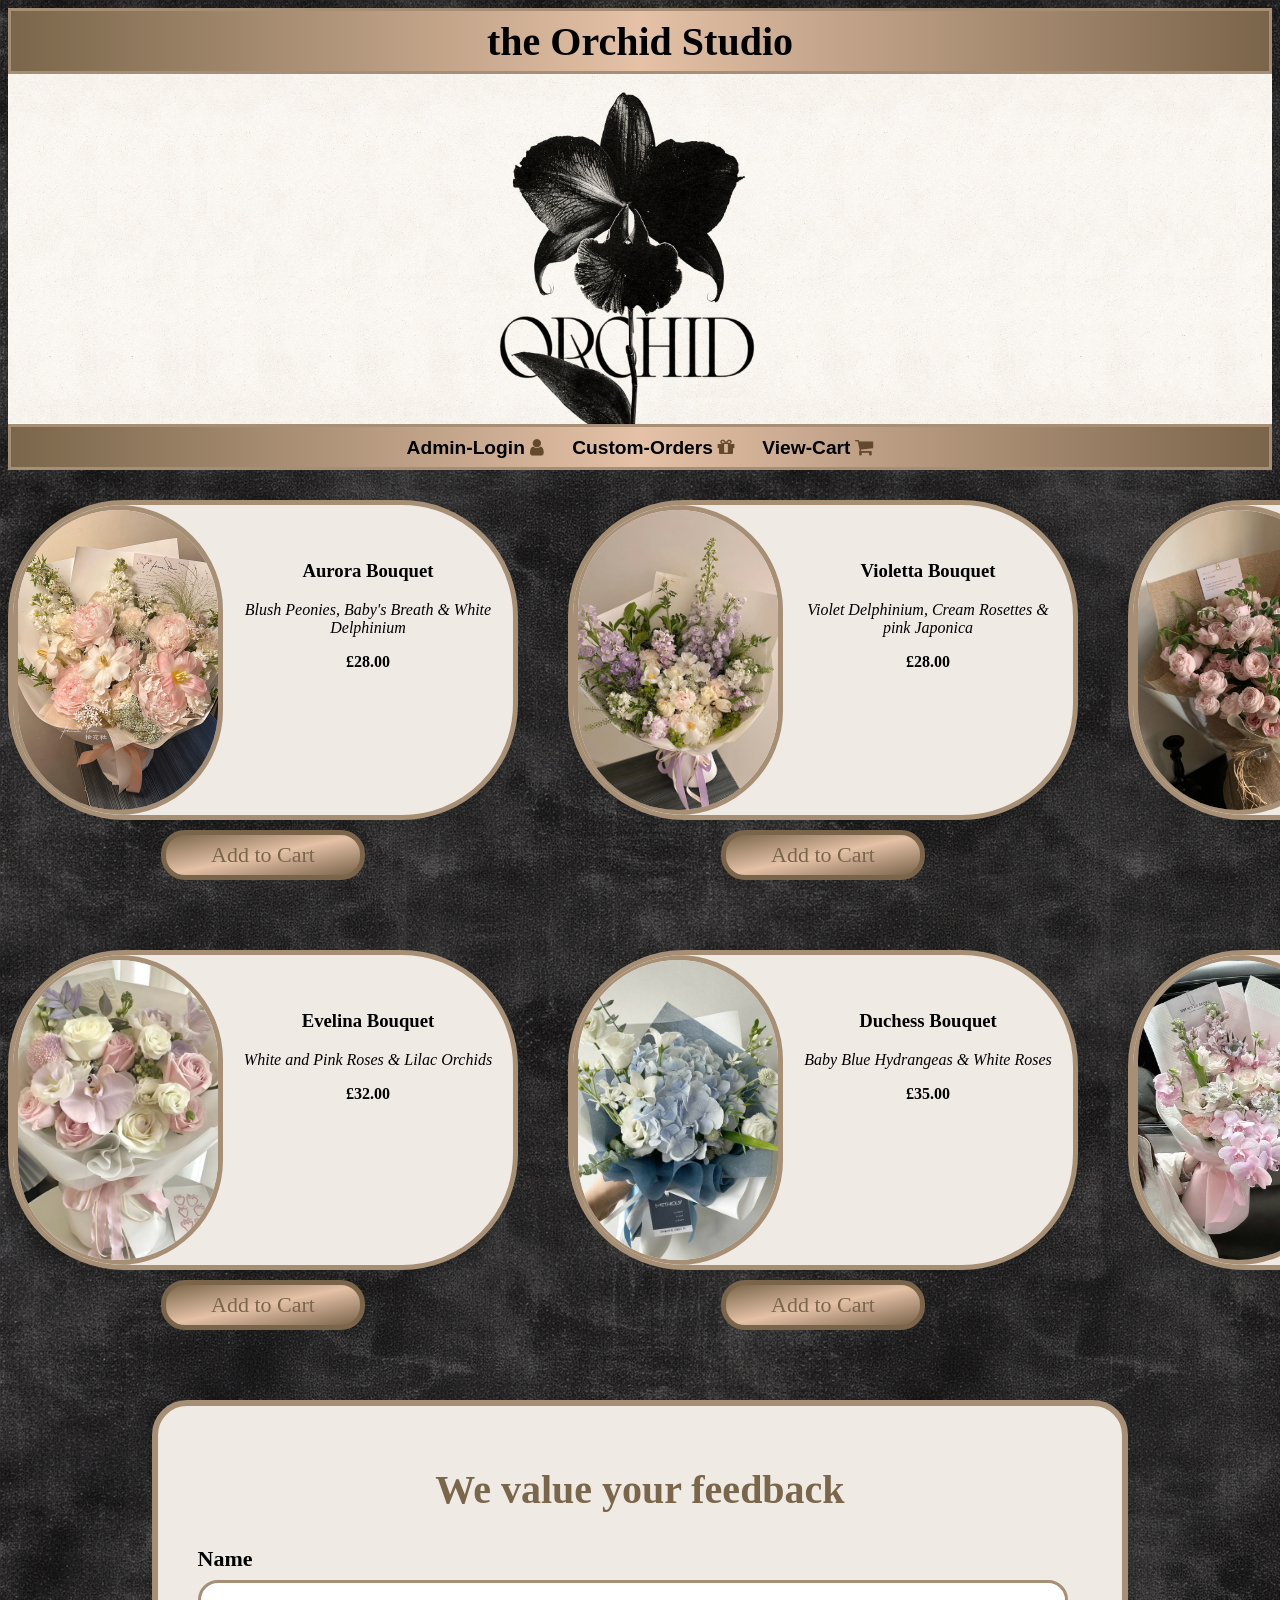
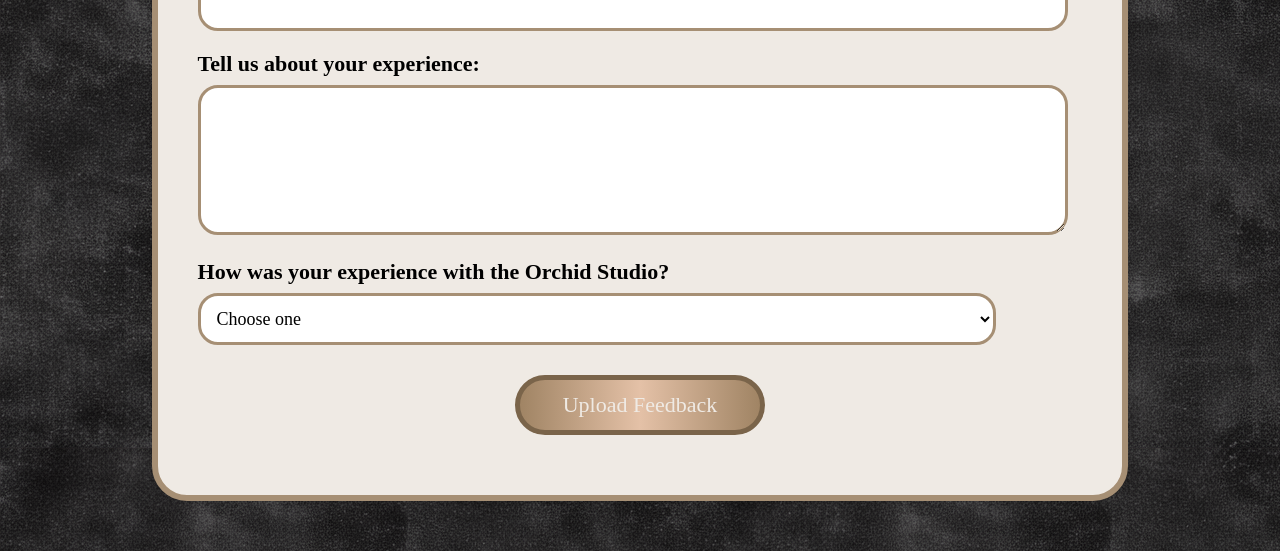
<file: index.html>
<!DOCTYPE html>
<html lang="en">
<!--Head START-->
    <head>
    <meta charset="utf-8">
    <meta name="viewport" content="width=device-width, initial-scale=1.0">
    <title>Florist Website</title>
<!--link to CSS file-->
    <link rel="stylesheet" href="style.css">
    <link rel="stylesheet" href="https://cdnjs.cloudflare.com/ajax/libs/font-awesome/4.7.0/css/font-awesome.min.css">
</head>
<!--Head END-->

<!--Body-->
<!--<nav id="navigation_bar"></nav>-->
    <body>
        <header id="header_bar"><h2 id="web_title">the Orchid Studio</h2></header>
        <div id="header"></div>
        <nav id="navigation_bar">
            <a href="admin_login.php" class="btn">Admin-Login<i class="fa fa-user"></i></a>
            <a href="order.html" class="btn">Custom-Orders<i class="fa fa-gift"></i></a>
            <a href="shopping_cart.html" class="btn">View-Cart<i class="fa fa-shopping-cart"></i></a>
        </nav>
        
<!--Products-->

<div class="card-container">

 <div class="card_wrapper">
     <div class="card">
        <img src="Images/PinkBouquet.jpg" alt="Bouquet of Peonies">
        <div class="card-content">
            <h3>Aurora Bouquet</h3>
            <p class="description">Blush Peonies, Baby's Breath & White Delphinium</p>
            <p class="price">£28.00</p>
        </div>
    </div>
    <button class="add_to_cart" data-id="1">Add to Cart</button>
</div>

<div class="card_wrapper"> 
     <div class="card">
        <img src="Images/PurpleBouquet.jpg" alt="Bouquet of Rosettes">
        <div class="card-content">
            <h3>Violetta Bouquet</h3>
            <p class="description">Violet Delphinium, Cream Rosettes & pink Japonica</p>
            <p class="price">£28.00</p>
        </div>
    </div>
    <button class="add_to_cart" data-id="2">Add to Cart</button>
</div>

<div class="card_wrapper"> 
    <div class="card">
        <img src="Images/PinkPeonyBouquet.jpg" alt="Bouquet of Peonies">
        <div class="card-content">
            <h3>Charlotte Bouquet</h3>
            <p class="description">Peach Peonies & Foliage</p>
            <p class="price">£30.00</p>
        </div>
    </div>
    <button class="add_to_cart" data-id="3">Add to Cart</button>
</div>

<div class="card_wrapper"> 
    <div class="card">
        <img src="Images/LilacOrchidBouquet.jpg" alt="Bouquet of Lilac Orchids">
        <div class="card-content">
            <h3>Evelina Bouquet</h3>
            <p class="description">White and Pink Roses & Lilac Orchids</p>
            <p class="price">£32.00</p>
        </div>
    </div>
    <button class="add_to_cart" data-id="4">Add to Cart</button>
</div>

<!-- REPLACE WITH A WIDER IMAGE 
<div class="card_wrapper"> 
    <div class="card">
        <img src="Images/OrchidBouquet.jpg" alt="Bouquet of Orchids">
        <div class="card-content">
            <h3>Odette Bouquet</h3>
            <p class="description">White and Coral Orchids</p>
            <p class="price">£23.00</p>
        </div>
    </div>
    <button class="add_to_cart" data-id="5">Add to Cart</button>
</div>
-->

<div class="card_wrapper"> 
    <div class="card">
        <img src="Images/BlueBouquet.jpg" alt="Bouquet of Hydrangeas">
        <div class="card-content">
            <h3>Duchess Bouquet</h3>
            <p class="description">Baby Blue Hydrangeas & White Roses</p>
            <p class="price">£35.00</p>
        </div>
    </div>
    <button class="add_to_cart" data-id="6">Add to Cart</button>
</div>

<div class="card_wrapper"> 
     <div class="card">
        <img src="Images/PinkOrchidBouquet.jpg" alt="Bouquet of Pink Orchids">
        <div class="card-content">
            <h3>Penelope Bouquet</h3>
            <p class="description">Mauve Orchids, White Roses & Lilac Delphinium</p>
            <p class="price">£28.00</p>
        </div>
    </div>
    <button class="add_to_cart" data-id="7">Add to Cart</button>
</div>
<!--
<div class="card_wrapper"> 
    <div class="card">
        <img src="Images/PurpleOrchidBouquet.jpg" alt="Bouquet of Purple Orchids">
        <div class="card-content">
            <h3>Daphne Bouquet</h3>
            <p class="description">Jumbo Violet Dendrobium Orchids</p>
            <p class="price">£25.00</p>
        </div>
    </div>
    <button class="add_to_cart" data-id="8">Add to Cart</button>
</div>
-->

</div>

<div class="container">
    <div id="feedback-message"></div>
    <h2 id="footerheading">We value your feedback</h2>
    <form id="feedback-form" action="submit_feedback.php" method="POST">
        <label class="">Name</label>
        <input type="text" name="name" class="add_padding" required>
        <label for="message">Tell us about your experience:</label>
        <textarea name="feedback" class="add_padding" required></textarea>
        <div class="add_padding">
            <label for="rating">How was your experience with the Orchid Studio?</label>
            <select id="rating" name="rating" class="add_padding"required>
                <option value="">Choose one</option>
                <option value="1">Excellent</option>
                <option value="2">Good</option>
                <option value="3">Okay</option>
                <option value="4">Bad</option>
            </select>
        </div>
        <button type="submit">Upload Feedback</button>
    </form>
</div>

<!--Java Script File Sources:-->
<script src="cart.js"></script>
<script src="feedback.js"></script>

</body>
</html>
</file>
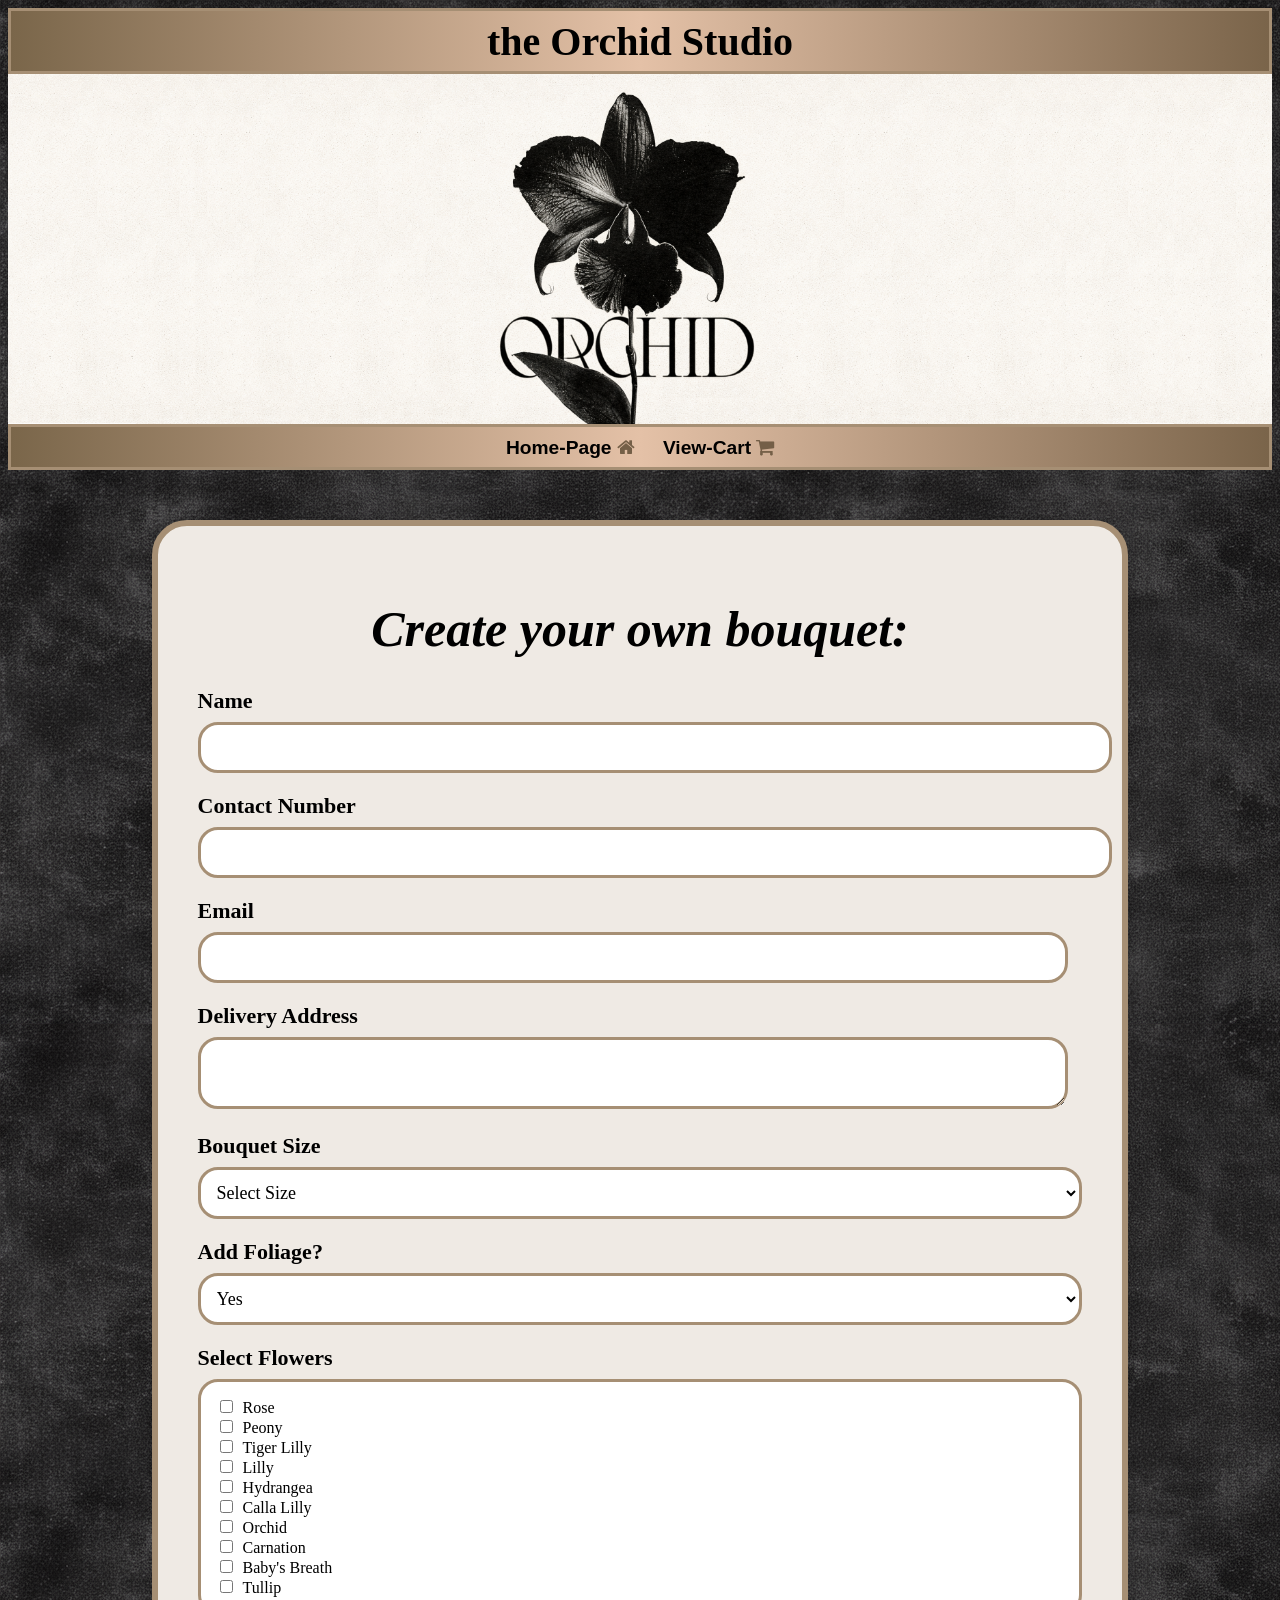
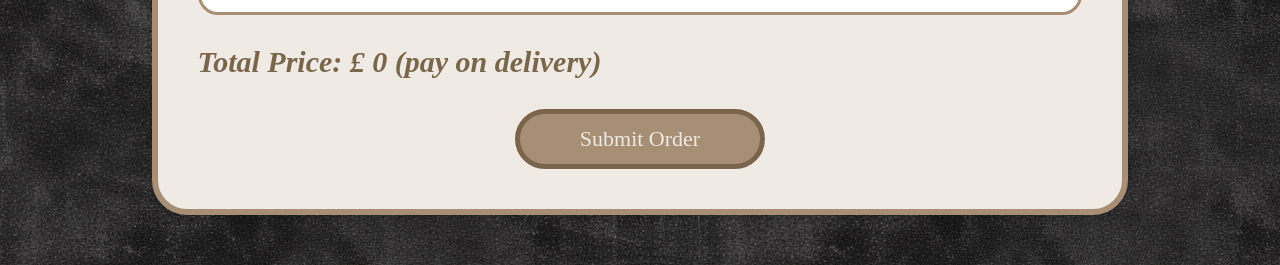
<file: order.html>
<!DOCTYPE html>
<html lang="en">
<!--Head START-->
    <head>
    <meta charset="utf-8">
    <meta name="viewport" content="width=device-width, initial-scale=1.0">
    <title>Florist Website</title>
<!--link to CSS file-->
    <link rel="stylesheet" href="styleorders.css">
    <link rel="stylesheet" href="https://cdnjs.cloudflare.com/ajax/libs/font-awesome/4.7.0/css/font-awesome.min.css">
    </head>
<!--Head END-->

<!--Body-->
<!--<nav id="navigation_bar"></nav>-->
    <body>
        <header id="header_bar"><h2 id="web_title">the Orchid Studio</h2></header>
        <div id="header"></div>
        <nav id="navigation_bar">
            <a href="index.html" class="btn">Home-Page<i class="fa fa-home"></i></a>
            <a href="shopping_cart.html" class="btn">View-Cart<i class="fa fa-shopping-cart"></i></a>   
        </nav>
        
<!--Customization Process-->
<div class="container">
<h1>Create your own bouquet:</h1>
<form action="submit_order.php" method="POST">
    
    <label>Name</label>
    <input type="text" name="customer_name" class="add_padding" required>

    <label>Contact Number</label>
    <input type="text" name="contact_number" class="add_padding" required>

    <label>Email</label>
    <input type="email" name="email" class="add_padding" required>

    <label>Delivery Address</label>
    <textarea name="house_address" class="add_padding" required></textarea>

    <label>Bouquet Size</label>
    <select name="bouquet_size" id="bouquet_size" required>
        <option value="">Select Size</option>
        <option value="S">Small [20 flowers]</option>
        <option value="M">Medium [35 flowers]</option>
        <option value="L">Large [49 flowers]</option>
    </select>

    <label>Add Foliage?</label>
    <select name="foliage">
        <option value="Yes">Yes</option>
        <option value="No">No</option>
    </select>

    <label>Select Flowers</label>

    <div class="checkbox-group" required>
        <input type="checkbox" name="flowers[]" value="Rose">Rose<br>
        <input type="checkbox" name="flowers[]" value="Peony">Peony<br>
        <input type="checkbox" name="flowers[]" value="Tiger Lilly">Tiger Lilly<br>
        <input type="checkbox" name="flowers[]" value="Lilly">Lilly<br>
        <input type="checkbox" name="flowers[]" value="Hydrangea">Hydrangea<br>
        <input type="checkbox" name="flowers[]" value="Calla Lilly">Calla Lilly<br>
        <input type="checkbox" name="flowers[]" value="Orchid">Orchid<br>
        <input type="checkbox" name="flowers[]" value="Carnation">Carnation<br>
        <input type="checkbox" name="flowers[]" value="Baby's Breath">Baby's Breath<br>
        <input type="checkbox" name="flowers[]" value="Tullip">Tullip<br>
    </div>

    <h3 id="priceCSS">Total Price: £ <span id="price">0</span> (pay on delivery)</h3>
    <button type="submit">Submit Order</button>

</form>
</div>

<!--JAVA SCRIPT-->
<script>
const sizeDropdown = document.getElementById("bouquet_size");
const priceDisplay = document.getElementById("price");

sizeDropdown.addEventListener("change", function(){
    let price = 0;
    if(this.value === "S"){
        price = 25
    }

    if(this.value === "M"){
        price = 35
    }

    if(this.value === "L"){
        price = 45
    }

    priceDisplay.textContent = price;
});
</script>
<!--JAVA SCRIPT END-->
</body>
</html>
</file>
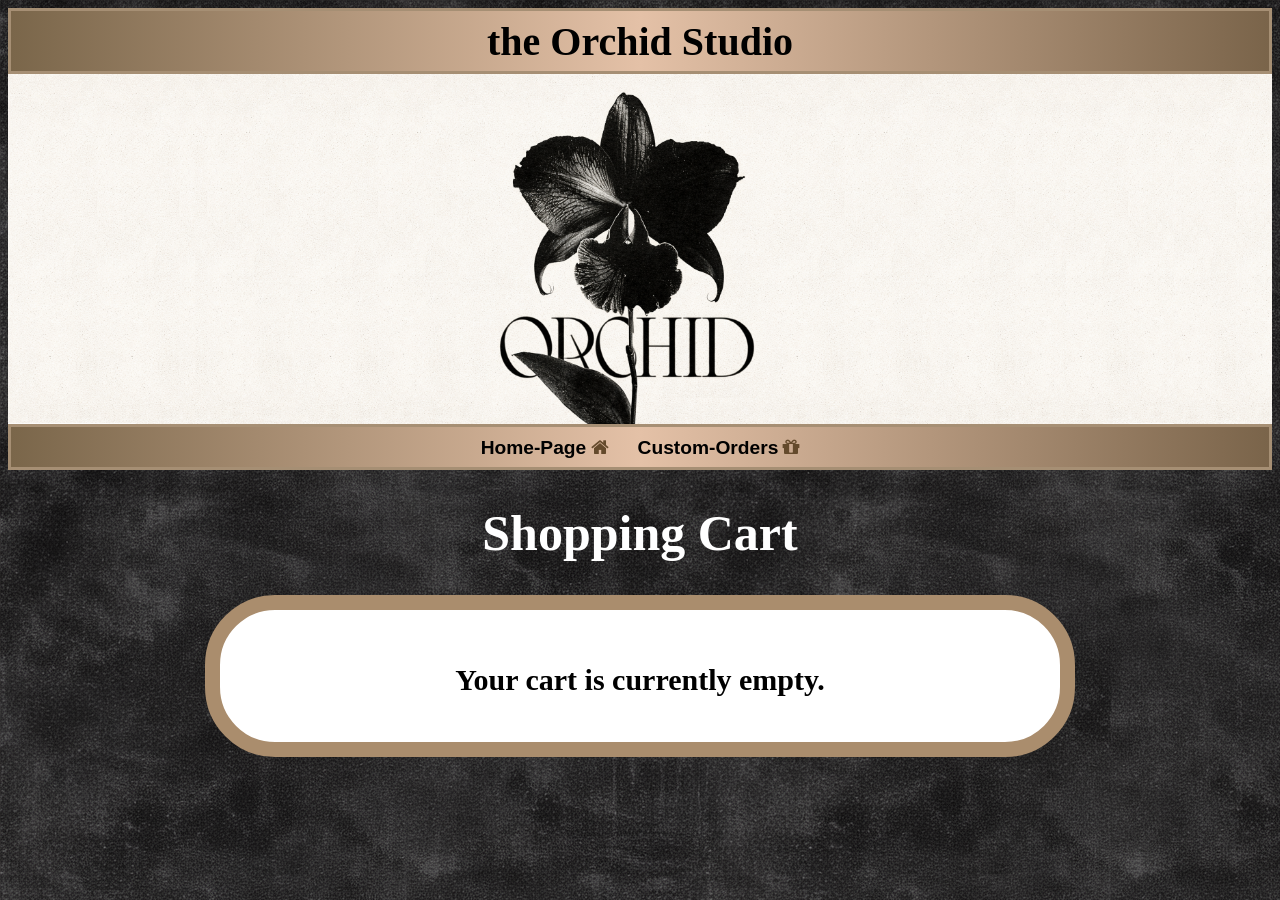
<file: shopping_cart.html>
<!DOCTYPE html>
<html lang="en">
<!--Head START-->
    <head>
    <meta charset="utf-8">
    <meta name="viewport" content="width=device-width, initial-scale=1.0">
    <title>Florist Website</title>
<!--link to CSS file-->
    <link rel="stylesheet" href="style.css">
    <link rel="stylesheet" href="https://cdnjs.cloudflare.com/ajax/libs/font-awesome/4.7.0/css/font-awesome.min.css">
    </head>
<!--Head END-->

<!--Body-->
<!--<nav id="navigation_bar"></nav>-->
    <body>
        <header id="header_bar"><h2 id="web_title">the Orchid Studio</h2></header>
        <div id="header"></div>
        <nav id="navigation_bar">
            <a href="index.html" class="btn">Home-Page<i class="fa fa-home"></i></a>
            <a href="order.html" class="btn">Custom-Orders<i class="fa fa-gift"></i></a>
        </nav>

        <h1 style="text-align: center; color:rgb(255, 255, 255); font-size: 50px;">Shopping Cart</h1>
<div id="cart-container">

    <h2 id="total" style="text-align: center; color: rgb(167, 139, 107); font-size: 40px;"></h2>

    <h2 id="empty-cart-message" style="text-align: center; color: rgb(0, 0, 0); font-size: 30px;">
    Your cart is currently empty.
    </h2>

<div id="cart-items"></div>
<h2 id="total"></h2>

<form id="checkout-form" action="submit_cart_order.php" method="POST" style="display: none; text-align: center; margin-top: 30px;">

    <input type="text" name="customer_name" placeholder="Full Name" required><br><br>
    <input type="text" name="contact_number" placeholder="Contact Number" required><br><br>
    <textarea name="house_address" placeholder="Delivery Address" required></textarea><br><br>
    <input type="hidden" name="cart_items" id="cart_items">
    <input type="hidden" name="total_price" id="total_price">
    <button type="submit"> Place Order</button>

</form>

            <script>
            window.onload = function(){
                let cart = JSON.parse(localStorage.getItem("cart")) || [];

                const container = document.getElementById("cart-items");
                const totalDisplay = document.getElementById("total");

                const emptyMessage = document.getElementById("empty-cart-message");
                const checkoutForm = document.getElementById("checkout-form");
                const cartItemsInput = document.getElementById("cart_items");
                const totalInput = document.getElementById("total_price");

                function renderCart() {
                    container.innerHTML = "";
                    let total = 0;

                    if (cart.length === 0) {
                        emptyMessage.style.display = "block";
                        checkoutForm.style.display = "none";
                        totalDisplay.innerText = "";
                        return;
                    }

                    emptyMessage.style.display = "none";
                    checkoutForm.style.display = "block";

                    cart.forEach((item, index) => {
                        total += item.price * item.quantity;

                    container.innerHTML += `
                    <div style="max-width: 800px; margin: 30px auto; border:10px solid #aa8d6d; border-radius: 200px; text-align: center;">
                            
                    <div class="cart-item">
                        <div class="cart-item-info">
                            <h3 style="color: #aa8d6d; font-size: 30px" >${item.name}</h3>
                            <p style="color: #aa8d6d; font-size: 25px">Price: £${item.price}</p>
                            <p style="color: #aa8d6d; font-size: 25px">Quantity: ${item.quantity}</p>
                        </div>
                    </div>
                    <button onclick="removeItem(${index})">Remove</button>
                        `;
                    });

                    totalDisplay.innerText = "Total: £" + total.toFixed(2);

                    cartItemsInput.value = JSON.stringify(cart);
                    totalInput.value = total.toFixed(2);
                }

                window.removeItem = function(index){
                    cart.splice(index, 1);
                    localStorage.setItem("cart", JSON.stringify(cart));
                    renderCart();
                }
                renderCart();
            };
            </script>
            
        </div>

</body>
</html>
</file>
<file: style.css>
body{
    background-image: url("Images/greyBG.png"); 
}

#header_bar{
    background: linear-gradient(to right, #7a664a, rgb(228, 193, 167), #7a644a);
    height: 60px;
    border-color: #A68F74;
    border-style: solid;

}

#web_title{
    font-family: 'Times New Roman', Times, serif;
    font-size: 40px;
    color: rgb(0, 0, 0);
    text-align: center;
    margin-top:7px;
}
 
#header{
    background-image: url("Images/BOrchid.png");
    height: 350px;
    background-size: cover;
    background-position: center;
    background-repeat: no-repeat;

}

#company_title{
    font-style: italic;
    font-family: 'Times New Roman';
    font-size: 80px;
    color: white;
    margin: auto;
    text-align: center;

}

/*CSS for navigation bar START*/
#navigation_bar{ 
   background: linear-gradient(to right , #7a664a, rgb(228, 193, 167), #7a644a);
    height: 30px;
    border-color: #A68F74;
    border-style: solid;
    margin-bottom: 30px;
    text-align: center;
    word-spacing: 23px;
    padding-top: 10px;
    font-family: Arial, Helvetica, sans-serif;
    font-weight: bold; 
    font-size: larger;
}

i{
    color:#644a2c;
    margin-left:5px;
}
/*CSS for navigation END*/

/*CSS for navigation hyperlink START*/
a:link{
    color:rgb(0, 0, 0);
    background-color: transparent;
    text-decoration: none;
}

a:visited{
    color:rgb(124, 99, 84);
}

a:hover{
    color: rgb(255, 255, 255);
}

a:active{
    color: white;
}
/*CSS for navigation hyperlink END*/

.card_wrapper{
    display: flex;
    flex-direction: column;
    align-items: center;

}


.card-container{
    max-width: 1650px;
    width: 100%;
    display: grid;
    grid-template-columns: repeat(3, 1fr);
    gap: 50px;
    margin: 0 auto;
}

.card {
    display: flex;
    width: 500px;
    background: #EFEAE4;
    border-radius:116px;
    overflow: hidden;
    box-shadow: 0 4px 10px rgba(0,0,0,0.1);
    border-style: solid;
    border-color: #A68F74;
    border-width: 5px;
}


.card img{
    width: 200px;
    height: 300px;
    object-fit: cover;
    border-style: solid;
    border-color: #A68F74;
    border-width: 5px;
    border-radius: 300px;
}

.card-content{
    padding: 15px;
    width: 100%;
}

.description{
    font-family: 'Times New Roman', Times, serif;
    font-style: italic;
    color:black;
    text-align: center;
}

.price{
    font-family: 'Times New Roman', Times, serif;
    color:black;
    text-align: center;
    font-weight: bold;
}

.card-content h3 {
    margin-top: 40px;
    text-align: center;
}

.add_to_cart{
    margin-top: 10px;
    background: linear-gradient(to bottom right, #7a664a, rgb(228, 193, 167), #7a644a);
    color: #7a664a;
    border-style: solid;
    border-radius: 24px;
    border-color: #7a644a;
    border-width: 5px;
    height:50px;
    cursor: pointer;
    width: 40%;
    transition: transform 0.2s ease, background-color 0.2s ease; 
}

.add_to_cart:hover {
    transform: scale(1.05);
    
}

.card img{
    transition: transform 0.5s ease;
}
.card img:hover{
    transform: scale(1.02);
}

.card:hover {
    transition: transform 0.5s ease;
    transform: translateY(-5px)
}

#footer{
    height: 300px;
    width: 100%;
    margin-top: 30px;
    background: linear-gradient(to right, #7a664a, rgb(228, 193, 167), #7a644a);
    border-style:solid;
    border-color: #7a664a;
}

#footerheading{
    font-family: 'Times New Roman', Times, serif;
    font-size: 40px;
    color: #7a664a;
    text-align: center;
    margin-top:20px;
}

/*CSS FOR ADMIN LOGIN*/

.login-container{
    font-size: 25px;
    color:#644a2c;
    text-align: center;
    width: 600px;
    margin: 100px auto;
    padding-top: 1px;
    padding: 20px;
    background: #EFEAE4;
    border: 5px;
    border-style: solid;
    border-color: #A68F74;
    border-radius: 30px;
}

.login-container form{
    display: flex;
    flex-direction: column;
    gap: 30px;
}

.login-container input, .login-container button{
    padding: 17px;
    border-radius: 15px;

}

.login-container button{
    cursor: pointer;
    background: linear-gradient(to right, #7a644a, rgb(228,193,167), #7a644a);
}

@media (max-width: 1024px){
    .card-container{
        grid-template-columns: repeat(2, 1fr);
    }
}

@media (max-width: 768px){
    .card-container{
        grid-template-columns: 1fr;
    }
}

/*CSS for feedback form*/

.container{
    width: 70%;
    max-width: 900px;
    margin: 50px auto;
    background-color: #EFEAE4;
    border-style: solid;
    border-color: #A68F74;
    border-width: 6px;
    border-radius: 35px;
    padding: 40px;
    box-shadow: 0 4px 10px rgba(0,0,0,0.1);
    transition: transform 0.3s ease;
}

.container:hover{
    transform: translateY(-5px);
}

.container h1{
    text-align: center;
    font-style: italic;
    font-size: 50px;
    margin-bottom: 30px;
}

label{
    display:block;
    margin-top: 20px;
    margin-bottom: 8px;
    font-size: 22px;
    font-weight: bold;
}

.add_padding{
    width: 95%;
}

.container:hover{
    transform: translateY(-5px);
}

.container h1{
    text-align: center;
    font-style: italic;
    font-size: 50px;
    margin-bottom: 30px;
}

label{
    display:block;
    margin-top: 20px;
    margin-bottom: 8px;
    font-size: 22px;
    font-weight: bold;
}

input[type="text"],
input[type="email"],
select{
    justify-content: center;
    width: 95%;
    padding: 12px;
    background-color: white;
    border-style: solid;
    border-width: 3px;
    border-color: #A68F74;
    border-radius: 20px;
    font-family: 'Times New Roman', Times, serif;
    font-size: 18px;
}

textarea{
    align-content: center;
    padding: 12px;
    background-color: white;
    border-style: solid;
    border-width: 3px;
    border-color: #A68F74;
    border-radius: 20px;
    font-family: 'Times New Roman', Times, serif;
    font-size: 18px;
}

.checkbox-group{
    background-color: white;
    border-style: solid;
    border-width: 3px;
    border-color: #A68F74;
    border-radius: 20px;
    padding: 15px;
}


.price-box{
    text-align: center;
    margin-top: 30px;
    font-size:28px;
    font-weight:bold;
    color: #7a644a
}

button{
    display: block;
    margin: 30px auto 0;
    width: 250px;
    height:60px;
    background:linear-gradient(to right, #a08464, rgb(228,193,167), #a08464);
    color: #EFEAE4;
    font-size: 22px;
    font-family: 'Times New Roman', Times, serif;
    border-style: solid;
    border-width: 5px;
    border-color: #9b8164;
    border-radius: 30px;
    cursor: pointer;
    transition: transform 0.3s ease;
}

button:hover{
    transform: scale(1.05);
}

input:hover, textarea:hover, select:hover{
    transition: 0.2s ease;
    border-color: #7a644a;
}
select{
    width: 20%;
    padding: 12px;
    background-color: white;
    border-style: solid;
    border-width: 3px;
    border-color: #A68F74;
    border-radius: 20px;
    font-family: 'Times New Roman', Times, serif;
    font-size: 18px;
}

textarea{
    resize: vertical;
    min-height: 120px;
}


button{
    display: block;
    margin: 30px auto 0;
    width: 250px;
    height:60px;
    background-color: #A68F74;
    color: #EFEAE4;
    font-size: 22px;
    font-family: 'Times New Roman', Times, serif;
    border-style: solid;
    border-width: 5px;
    border-color: #7a644a;
    border-radius: 30px;
    cursor: pointer;
    transition: transform 0.3s ease;
    margin-bottom: 20px;
}

button:hover{
    transform: scale(1.05);
}

input:hover, textarea:hover, select:hover{
    transition: 0.2s ease;
    border-color: #7a644a;
}

/*CSS FOR SHOPPING CART PAGE*/

#cart-container{
    max-width: 800px; margin: 30px auto; border:2px solid #644a2c; border-radius: 200px;
    background-color: rgb(81, 184, 184);
    border: 15px solid #aa8d6d;
    border-radius: 70px;
    padding: 20px;
    margin-bottom:20px;
    background-color: rgb(255, 255, 255);
    align-items: center;

}

/*CSS FOR ADMIN DASHBOARD*/

.admin_dashboard_css{
   
    background-color:white;
    border-style: solid;
    border-width: 10px;
    border-color: #7a664a;
    border-radius: 30px;
    text-align: center;
    max-width: 1500px;
    margin:auto;
}

table{
    margin: auto;
    border-style: solid;
    border-color: #A68F74;
    border-width: 10px;
    border-radius: 20px;
    margin-bottom: 30px;
}
.h1dashboard{
    color: #9b8164;
    text-align: center;
}

.pdashboard{
     color: #9b8164;
    text-align: center;
    font-size: 20px;

}

.dashboard_table{
    border-style: solid;
    border-color: #a08464;
    border-width: 20px;
}

th{
    border-style: solid;
    border-color: #a08464;
    border-width: 3px;
    border-radius: 10px;
    padding:4px;
    background-color: #cab69e;
   
}

tr{
    background-color: #e4d6c4;
}

td{
    border-style: solid;
    border-color: #c4ac92;
    border-width: 3px;
    border-radius: 3px;
    padding:4px;
    background-color: #fcebd7;
}

.dashboard_logout{
    border-style: solid;
    border-color: #a08464;
    border-width: 3px;
    border-radius: 10px;
    padding:4px;
    background-color: #cab69e;
    font-size: 30px;

}
</file>
<file: styleorders.css>
body{
    background-image: url("Images/greyBG.png"); 
}

#header_bar{
    background: linear-gradient(to right, #7a664a, rgb(228, 193, 167), #7a644a);
    height: 60px;
    border-color: #A68F74;
    border-style: solid;

}

#web_title{
    font-family: 'Times New Roman', Times, serif;
    font-size: 40px;
    color: rgb(0, 0, 0);
    text-align: center;
    margin-top:7px;
}
 
#header{
    background-image: url("Images/BOrchid.png");
    height: 350px;
    background-size: cover;
    background-position: center;
    background-repeat: no-repeat;

}

#company_title{
    font-style: italic;
    font-family: 'Times New Roman';
    font-size: 80px;
    color: white;
    margin: auto;
    text-align: center;

}

#navigation_bar{
    background: linear-gradient(to right , #7a664a, rgb(228, 193, 167), #7a644a);
    height: 30px;
    border-color: #A68F74;
    border-style: solid;
    margin-bottom: 30px;
    text-align: center;
    word-spacing: 23px;
    padding-top: 10px;
    font-family: Arial, Helvetica, sans-serif;
    font-weight: bold; 
    font-size: larger;
}

i{
    color:#745f47;
    margin-left:5px;
}

a:link{
    color:rgb(0, 0, 0);
    background-color: transparent;
    text-decoration: none;
}

a:visited{
    color:rgb(124, 99, 84);
}

a:hover{
    color: rgb(255, 255, 255);
}

a:active{
    color: white;
}

.card_wrapper{
    display: flex;
    flex-direction: column;
    align-items: center;

}


.card-container{
    max-width: 1650px;
    width: 100%;
    display: grid;
    grid-template-columns: repeat(3, 1fr);
    gap: 50px;
    margin: 0 auto;
   
}

.card {
    display: flex;
    width: 500px;
    background: #EFEAE4;
    border-radius:116px;
    overflow: hidden;
    box-shadow: 0 4px 10px rgba(0,0,0,0.1);
    border-style: solid;
    border-color: #A68F74;
    border-width: 5px;
   
}

.card img{
    width: 200px;
    height: 300px;
    object-fit: cover;
    border-style: solid;
    border-color: #A68F74;
    border-width: 5px;
    border-radius: 300px;
}

.card-content{
    padding: 15px;
    width: 100%;
}

.description{
    font-family: 'Times New Roman', Times, serif;
    font-style: italic;
    color:black;
    text-align: center;
}

.price{
    font-family: 'Times New Roman', Times, serif;
    color:black;
    text-align: center;
    font-weight: bold;
}

#priceCSS{
    font-size: 30px;
    color:#7a664a;
    font-style: italic;
}
.card-content h3 {
    margin-top: 40px;
    text-align: center;
}

.add_to_cart{
    margin-top: 10px;
    padding: 10px;
    background-color: #A68F74;
    color: #7a664a;
    border-style: solid;
    border-radius: 20px;
    border-color: #7a644a;
    border-width: 5px;
    height:50px;
    cursor: pointer;
    width: 40%;
    transition: transform 0.2s ease, background-color 0.2s ease;
   
    
}

.add_to_cart:hover {
    transform: scale(1.05);
    
}

.add_padding{
    width: 95%;
}

.add_padding{
    width: 95%;
}

input[type="text"],
input[type="email"],
input[type="password"],
textarea,
select{
    justify-content: center;
    width: 95%;
    padding: 12px;
    background-color: white;
    border-style: solid;
    border-width: 3px;
    border-color: #A68F74;
    border-radius: 20px;
    font-family: 'Times New Roman', Times, serif;
    font-size: 18px;
}


.card img{
    transition: transform 0.5s ease;
}
.card img:hover{
    transform: scale(1.02);
}

.card:hover {
    transition: transform 0.5s ease;
    transform: translateY(-5px)
}

@media (max-width: 1024px){
    .card-container{
        grid-template-columns: repeat(2, 1fr);
    }
}

@media (max-width: 768px){
    .card-container{
        grid-template-columns: 1fr;
    }
}

/*order section CSS*/

.container{
    width: 70%;
    max-width: 900px;
    margin: 50px auto;
    background-color: #EFEAE4;
    border-style: solid;
    border-color: #A68F74;
    border-width: 6px;
    border-radius: 35px;
    padding: 40px;
    box-shadow: 0 4px 10px rgba(0,0,0,0.1);
    transition: transform 0.3s ease;
}

.container:hover{
    transform: translateY(-5px);
}

.container h1{
    text-align: center;
    font-style: italic;
    font-size: 50px;
    margin-bottom: 30px;
}

label{
    display:block;
    margin-top: 20px;
    margin-bottom: 8px;
    font-size: 22px;
    font-weight: bold;
}

input[type="text"],
select{
    width: 100%;
    padding: 12px;
    background-color: white;
    border-style: solid;
    border-width: 3px;
    border-color: #A68F74;
    border-radius: 20px;
    font-family: 'Times New Roman', Times, serif;
    font-size: 18px;
}

textarea{
    width: 10px;
}

.checkbox-group{
    background-color: white;
    border-style: solid;
    border-width: 3px;
    border-color: #A68F74;
    border-radius: 20px;
    padding: 15px;
}

.checkbox-group input{
    margin-right: 10px;
}

.checkbox-group label{
    margin-top: 10px;
    font-size: 18px;
}

.price-box{
    text-align: center;
    margin-top: 30px;
    font-size:28px;
    font-weight:bold;
    color: #7a644a
}

button{
    display: block;
    margin: 30px auto 0;
    width: 250px;
    height:60px;
    background-color: #A68F74;
    color: #EFEAE4;
    font-size: 22px;
    font-family: 'Times New Roman', Times, serif;
    border-style: solid;
    border-width: 5px;
    border-color: #7a644a;
    border-radius: 30px;
    cursor: pointer;
    transition: transform 0.3s ease;
}

button:hover{
    transform: scale(1.05);
}

input:hover, textarea:hover, select:hover{
    transition: 0.2s ease;
    border-color: #7a644a;
}
</file>
